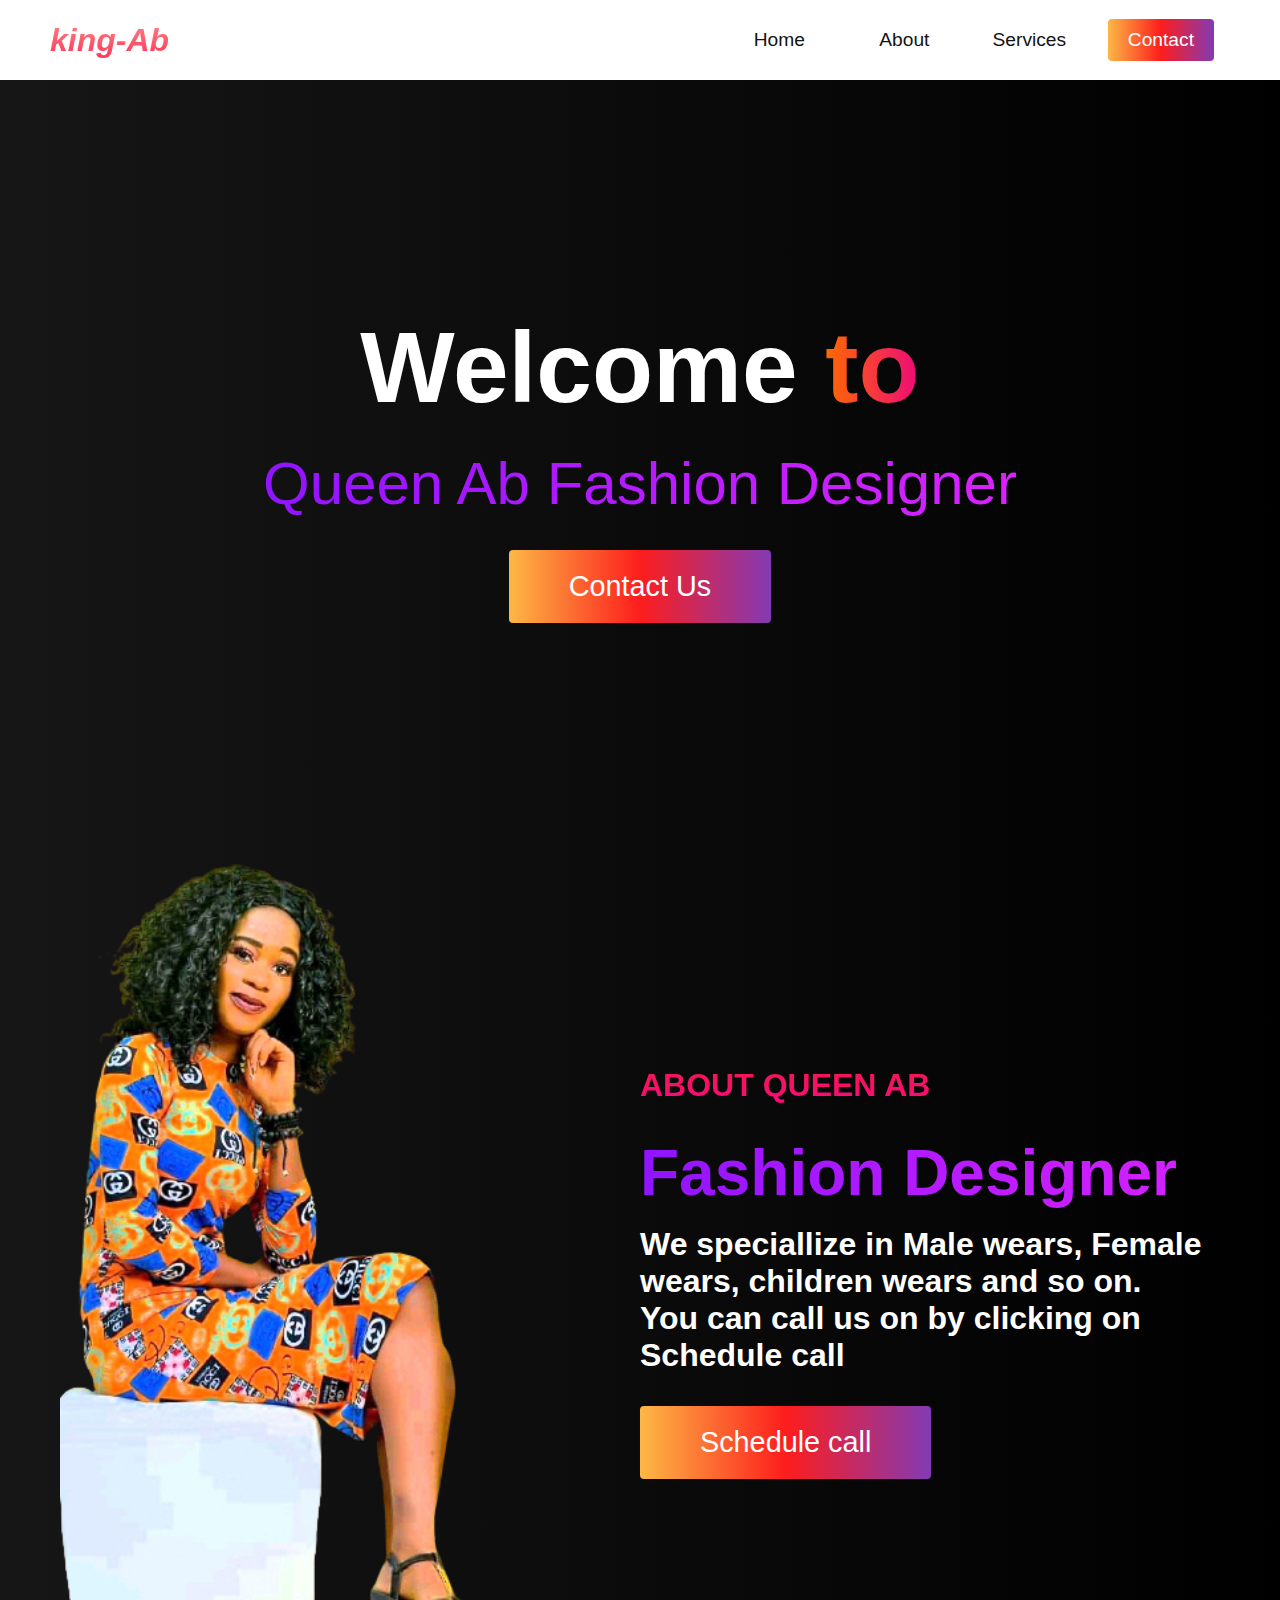
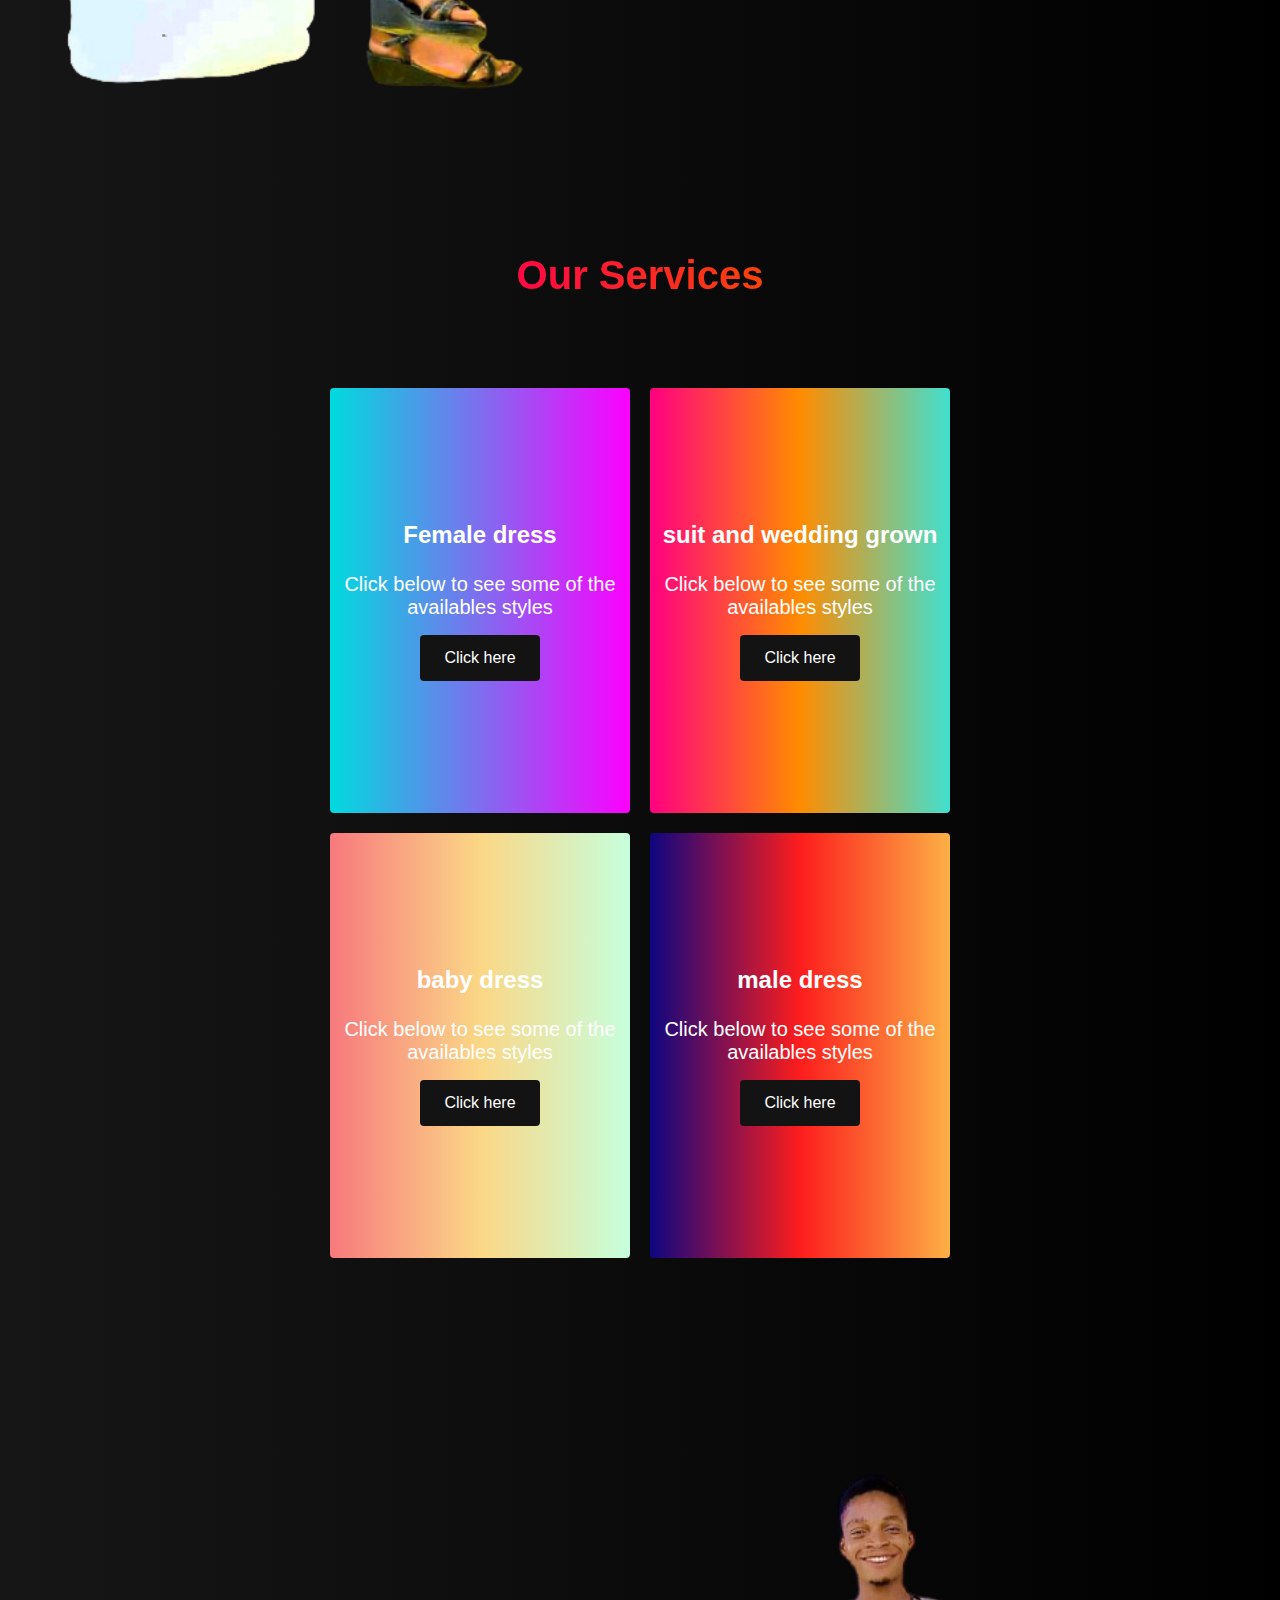
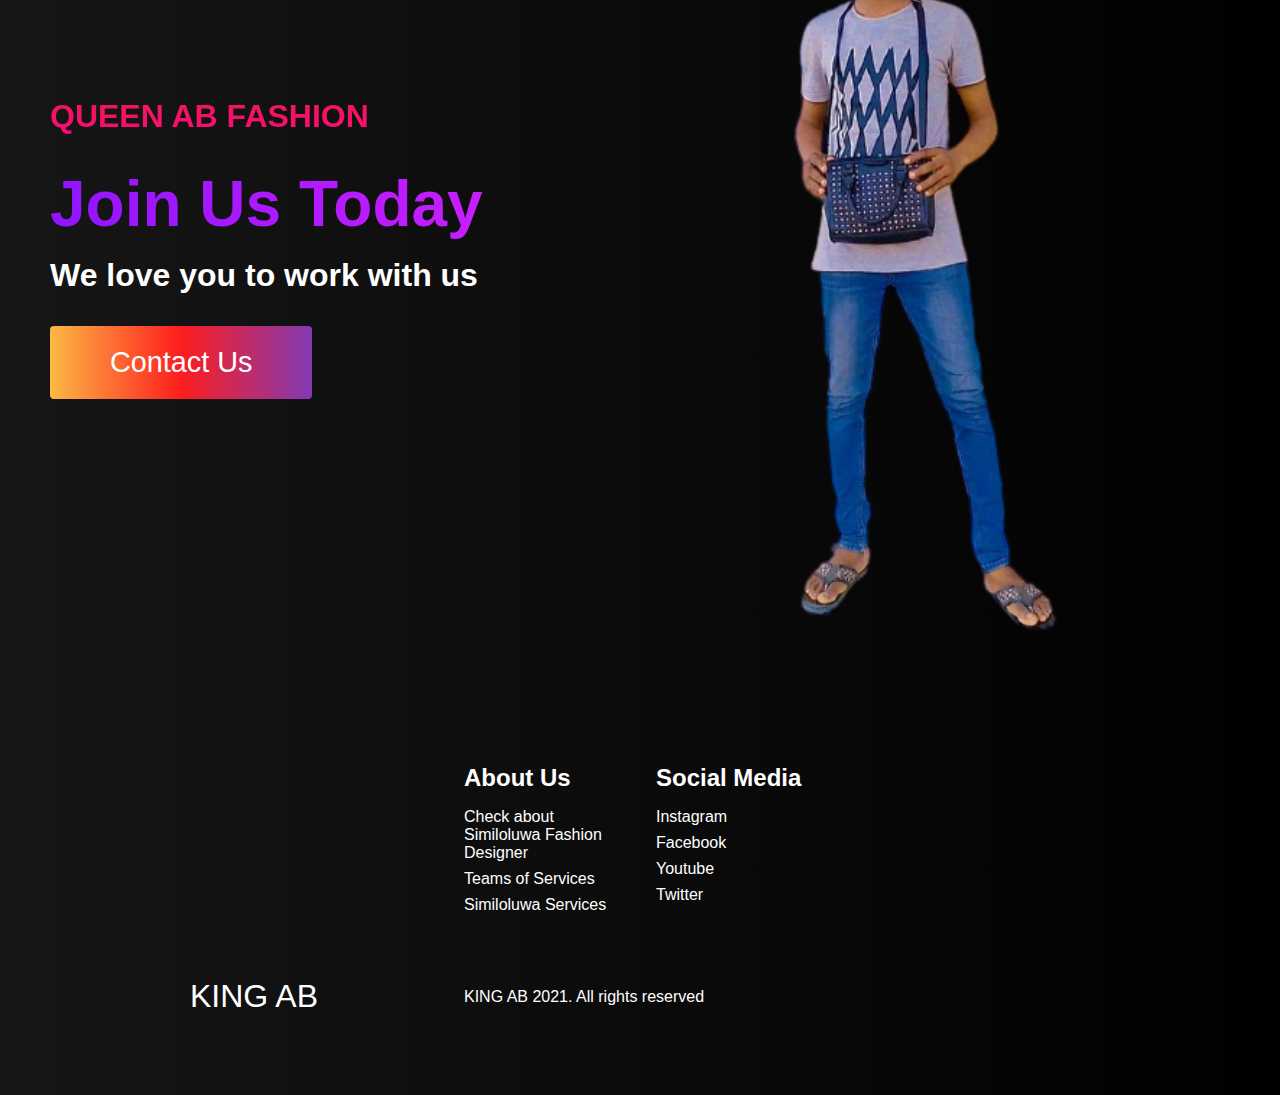
<file: index.html>
<!DOCTYPE html>
<html lang="en">
<head>
    <meta charset="UTF-8">
    <meta http-equiv="X-UA-Compatible" content="IE=edge">
    <meta name="viewport" content="width=device-width, initial-scale=1.0">
    <title>Fashion Home</title>
    <link rel="stylesheet" href="style1.css" />
    <link rel="stylesheet" href="https://pro.fontawesome.com/releases/v5.10.0/css/all.css" integrity="sha384-AYmEC3Yw5cVb3ZcuHtOA93w35dYTsvhLPVnYs9eStHfGJvOvKxVfELGroGkvsg+p" crossorigin="anonymous"/>
    <link rel="icon" href="logo1.png"/>
</head>
<body>
    <!--Navbar section-->
    <nav class="navbar">
        <div class="navbar_container">
            <a href="#home" id="navbar_logo">king-Ab</a>
            <div class="navbar_toggle" id="mobile-menu">
                <span class="bar"></span> <span class="bar"></span>
                <span class="bar"></span>
            </div>
            <ul class="navbar_menu">
                <li class="navbar_item">
                    <a href="#home" class="navbar_links" id="home-page">Home</a>
                </li>
                <li class="navbar_item">
                    <a href="#about" class="navbar_links" id="about-page">About</a>
                </li>
                <li class="navbar_item">
                    <a href="#services" class="navbar_links" id="services-page">Services</a>
                </li>
                <li class="navbar_btn">
                    <a href="contact.html" class="button" id="signup" target="_blank">Contact</a>
                </li>
            </ul>
        </div>
    </nav>

    <!--Hero section-->
    <div class="hero" id="home">
        <div class="hero_container">
            <h1 class="hero_heading">Welcome <span>to</span></h1>
            <p class="hero_description">Queen Ab Fashion Designer</p>
            <button class="main_btn"><a href="contact.html">Contact Us</a></button>
        </div>
    </div>
    <!--About section-->
    <div class="main" id="about">
        <div class="main_container">
            <div class="main_img_container">
                <div class="main_img-card"><img src="Simi.png" class="myimg"/></div>
            </div>
            <div class="main_content">
                <h1>About Queen Ab</h1>
                <h2>Fashion Designer</h2>
                <p>We speciallize in Male wears, Female wears, children wears and so on. <br> You can call us on by clicking on Schedule call</p>
                <button class="main_btn"><a href=tel:+2347043347500>Schedule call</a></button>
            </div>
        </div>
    </div>

    <!--Services section-->
    <div class="services" id="services">
        <h1>Our Services</h1>
        <div class="services_wrapper">
            <div class="services_card">
                <h2>Female dress</h2>
                <p>Click below to see some of the availables styles</p>
                <div class="services_btn"><a href="female.html"><button>Click here</a></button></div>
            </div>
            <div class="services_card">
                <h2>suit and wedding grown</h2>
                <p>Click below to see some of the availables styles</p>
                <div class="services_btn"><button><a href="suit.html">Click here</a></button></div>
            </div>
            <div class="services_card">
                <h2>baby dress</h2>
                <p>Click below to see some of the availables styles</p>
                <div class="services_btn"><button><a href="baby.html">Click here</a></button></div>
            </div>
            <div class="services_card">
                <h2>male dress</h2>
                <p>Click below to see some of the availables styles</p>
                <div class="services_btn"><button><a href="male.html">Click here</a></button></div>
            </div>
        </div>
    </div>

    <!-- Features Section -->
    <div class="main1" id="sign-up">
        <div class="main_container">
            <div class="main_content">
                <h1>Queen Ab Fashion</h1>
                <h2>Join Us Today</h2>
                <p>We love you to work with us</p>
                <button class="main_btn"><a href="contact.html">Contact Us</a></button>
            </div>
            <div class="main_img_container">
                <div class="main_img-card"><img src="afeez4.png" class="myimg"/></div>
            </div>
        </div>
    </div>

    <!-- Footer Section -->
    <div class="footer_container">
        <div class="footer_links">
            <div class="footer_link-wrapper">
                <div class="footer_link-items">
                    <h2>About Us</h2>
                    <a href="/sign-up">Check about Similoluwa Fashion Designer</a>
                    <a href="/sign-up">Teams of Services</a>
                    <a href="/sign-up">Similoluwa Services</a>
                </div>
                <div class="footer_link-items">
                    <h2>Social Media</h2>
                    <a href="/">Instagram</a> <a href="/">Facebook</a>
                    <a href="/">Youtube</a> <a href="/">Twitter</a>
                </div>
            </div>
        </div>
        <section class="social_media">
            <div class="social_media-wrap">
                <div class="footer_logo">
                    <a href="/" id="footer_logo">KING AB</a>
                </div>
                <p class="website_right">KING AB 2021. All rights reserved</p>
                <div class="social_icons">
                    <a href="/" class="social_icon-link" target="_blank"><i class="fab fa-facebook"></i></a>
                    <a href="/" class="social_icon-link"><i class="fab fa-instagram"></i></a>
                    <a href="/" class="social_icon-link"><i class="fab fa-youtube"></i></a>
                    <a href="/" class="social_icon-link"><i class="fab fa-linkedin"></i></a>
                    <a href="/" class="social_icon-link"><i class="fab fa-twitter"></i></a>
                </div>
            </div>
        </section>
    </div>
    <script src="indext.js"></script>
</body>
</html>
</file>
<file: style1.css>
*{
    box-sizing: border-box;
    margin: 0;
    padding: 0;
    font-family: 'kumbh sans', sans-serif;
    scroll-behavior: smooth;
}
.navbar{
    background: #ffffff;
    height: 80px;
    display: flex;
    justify-content: center;
    align-items: center;
    font-size: 1.2rem;
    position: sticky;
    top: 0;
    z-index: 999;
}
.navbar_container{
    display: flex;
    justify-content: space-between;
    height: 80px;
    z-index: 1;
    width: 100%;
    max-width: 1300px;
    margin: 0 auto;
    padding: 0 50px;
}
#navbar_logo{
    font-family: 'CentSchbkCyrill BT', sans-serif;
    font-weight: bold;
    font-style: italic;
    background-color: #ff8177;
    background-image: linear-gradient(to top, #ff0844 0%, #ffb199 100%);
    background-size: 100%;
    -webkit-background-clip: text;
    -moz-background-clip: text;
    -webkit-text-fill-color: transparent;
    -moz-text-fill-color: transparent;
    display: flex;
    align-items: center;
    cursor: pointer;
    text-decoration: none;
    font-size: 2rem;
}
.navbar_menu{
    display: flex;
    align-items: center;
    list-style: none;
}

.navbar_item{
    height: 80px;
}
.navbar_links{
    color: #131313;
    display: flex;
    align-items: center;
    justify-content: center;
    width: 125px;
    text-decoration: none;
    height: 100%;
    transition: all 0.3s ease;
}
.navbar_btn{
    display: flex;
    justify-content: center;
    align-items: center;
    padding: 0 1rem;
    width: 100%;
}
.button{
    display: flex;
    justify-content: center;
    align-items: center;
    text-decoration: none;
    padding: 10px 20px;
    height: 100%;
    width: 100%;
    border: none;
    outline: none;
    border-radius: 4px;
    background: #833ab4;
    background: -webkit-linear-gradient(to right, #fcb845, #fd1d1d, #833ab4);
    background: linear-gradient(to right, #fcb845, #fd1d1d, #833ab4);
    color: #fff;
    transition: all 0.3s ease;
}
.navbar_links:hover{
    color: #9518fc;
    transition: all 0.3s ease;
}


@media screen and (max-width: 720px){
    .navbar_container{
        display: flex;
        justify-content: space-between;
        height: 80px;
        z-index: 1;
        width: 100%;
        max-width: 1300px;
        padding: 0;
    }
    .navbar_menu{
        display: grid;
        grid-template-columns: auto;
        margin: 0;
        width: 100%;
        position: absolute;
        top: -1000px;
        opacity: 1;
        transition: all 0.5s ease;
        z-index: 1;
    }
    .navbar_menu.active{
        background: #fff;
        top: 100%;
        opacity: 1;
        transition: all 0.5s ease;
        z-index: 99;
        height: 60vh;
        font-size: 1.6rem;

    }

    #navbar_logo{
        padding-left: 25px;

    }
    .navbar_toggle .bar{
        width: 25px;
        height: 3px;
        margin: 5px auto;
        transition: all 0.3s ease-in-out;
        background: #050505;
    }
    .navbar_item{
        width: 100%;
    }
    .navbar_links{
        text-align: center;
        padding: 2rem;
        width: 100%;
        display: table;
    }
    .navbar_btn{
        padding-bottom: 2rem;
    }
    .button{
        display: flex;
        justify-content: center;
        align-items: center;
        width: 80%;
        height: 80px;
        margin: 0;
    }
    #mobile-menu{
        color: #fff;
        position: absolute;
        top: 20%;
        right: 5%;
        transform: translate(5%, 20%);
    }
    .navbar_toggle .bar{
        display: block;
        cursor: pointer;
    }
}
#mobile-menu.is-active .bar:nth-child(2){
    opacity: 0;
}
#mobile-menu.is-active .bar:nth-child(1){
    transform: translateY(8px) rotate(45deg);
}
#mobile-menu.is-active .bar:nth-child(3){
    transform: translateY(-8px) rotate(-45deg);
}

/*hero section*/
.hero{
    background: #000000;
    background: linear-gradient(to right, #161616, #000000);
    background-position: center;
    background-size: cover;
    padding: 200px;
}
.hero_container{
    display: flex;
    flex-direction: column;
    justify-content: center;
    align-items: center;
    max-width: 1200px;
    margin: 0 auto;
    height: 90%;
    text-align: center;
    padding: 30px;
}
.hero_heading{
    font-size: 100px;
    margin-bottom: 24px;
    color: #fff;
}
.hero_heading span{
    background: -webkit-linear-gradient(to right, #ff6a00, #ee0979);
    background: linear-gradient(to right, #ff6a00, #ee0979);
    background-size: 100%;
    -webkit-background-clip: text;
    -moz-background-clip: text;
    -webkit-text-fill-color: transparent;
    -moz-text-fill-color:transparent;

}
.hero_description{
    font-size: 60px;
    background: #da22ff;
    background: -webkit-linear-gradient(to right, #9114ff, #da22ff);
    background: linear-gradient(to right, #9114ff, #da22ff);
    background-size: 100%;
    -webkit-background-clip: text;
    -moz-background-clip: text;
    -webkit-text-fill-color: transparent;
    -moz-text-fill-color:transparent;

}
.heighlight{
    border-bottom: 4px solid rgb(132, 0, 255);
}
@media screen and (max-width:720px){
    .hero{
        align-items: center;
        justify-content: center;
        width: 100%;
        margin: 0 auto;
        padding: 100px;
        height: 100%;
    }
    .hero_heading{
        font-size: 60px;

    }
    .hero_description{
        font-size: 40px;
    }
}
/*About section*/
.main{
    background-color: #000000;
    background: linear-gradient(to right, #161616, #000000);
   /*background-image: url('backg1.jpg');*/
    background-position: center;
    background-size: cover;
    padding: 10rem 0;
}
.main_container{
    display: grid;
    grid-template-columns: 1fr 1fr;
    align-items: center;
    justify-content: center;
    margin: 0 auto;
    height: 90%;
    z-index: 1;
    width: 100%;
    max-width: 1300px;
    padding: 0 50px;
}
.main_content{
    color: #fff;
    width: 100%;

}
.myimg{
    font-size: 14rem;
}
#card-2{
    background: #ff512f;
    background: -webkit-linear-gradient(to right, #dd2476, #ff512f);
    background: linear-gradient(to right, #dd2476, #ff512f);
}
.main_content h1{
    font-size: 2rem;
    background-color: #fe3b6f;
    background-image: linear-gradient(to top, #ff087b 0%, #ed1a52 100%);
    background-size: 100%;
    -webkit-background-clip: text;
    -moz-background-clip: text;
    -webkit-text-fill-color: transparent;
    -moz-text-fill-color: transparent;
    text-transform: uppercase;
    margin-bottom: 32px
}
.main_content h2{
    font-size: 4rem;
    background: #ff1877;
    background: -webkit-linear-gradient(to right, #9114ff, #da22ff);
    background: linear-gradient(to right, #9114ff, #da22ff);
    background-size: 100%;
    -webkit-background-clip: text;
    -moz-background-clip: text;
    -webkit-text-fill-color: transparent;
    -moz-text-fill-color:transparent;
}
.main_content p{
    margin-top: 1rem;
    font-size: 2rem;
    font-weight: 700;
}
.main_btn{
    font-size: 1.8rem;
    background: #833ab4;
    background: -webkit-linear-gradient(to right, #fcb845, #fd1d1d, #833ab4);
    background: linear-gradient(to right, #fcb845, #fd1d1d, #833ab4);
    padding: 20px 60px;
    border: none;
    border-radius: 4px;
    margin-top: 2rem;
    cursor: pointer;
    position: relative;
    transition: all 0.35s;
    outline: none;
}
.main_btn a{
    position: relative;
    z-index: 2;
    color: #fff;
    text-decoration: none;
}
.main_btn:after{
    position: absolute;
    content: '';
    top: 0;
    left: 0;
    width: 0;
    height: 100%;
    background: #ff1ead;
    transition: all 0.35s;
    border-radius: 4px;
}
.main_btn:hover {
    color:#fff;
}
.main_btn:hover::after {
    width: 100%;
}
.main_img-container {
    text-align: center;
}
.main_img-card {
    margin: 10px;
    height: 500px;
    width: 500px;
    border-radius: 4px;
    display: flex;
    flex-direction: column;
    justify-content: center;
    /*color: #fff;
    background-image: linear-gradient(to right, #00dbde 0%, #fc00ff 100%);
    */
}

/*.fa-layer-group, .fa-users {
    font-size: 14rem;
}*/

/*mobile Responsive*/
@media screen and (max-width: 720px){
    .main_container{
        display: grid;
        grid-template-columns: 1fr;
        align-items: center;
        justify-content: center;
        width: 100%;
        margin: 0 auto;
        height: 100%;
    }

    .main_img-container{
        display: flex;
        justify-content: center;
    }

    .main_img-card{
        height: 425px;
        width: 425px;
    }

    .main_content{
        text-align: center;
        margin-bottom: 4rem;
    }

    .main_content h1{
        font-size: 2.5rem;
        margin-top: 2rem;
    }

    .main_content h2{
        font-size: 3rem;
    }

    .main_content p{
        margin-top: 1rem;
        font-size: 1.5rem;
    }
}

@media screen and (max-width: 480px){
    .main_img-card{
        width: 250px;
        height: 250px;
    }

    .myimg{
        font-size: 4rem;
    }

    .main_content h1{
        font-size: 2rem;
        margin-top: 3rem;
    }

    .main_content h2{
        font-size: 2rem;
    }

    .main_content p{
        margin-top: 2rem;
    }

    .main_btn{
        padding: 12px 36px;
        margin: 2.5rem 0;
    }
}

/*Services Section*/
.services{
    background: #131313;
    background: linear-gradient(to right, #161616, #000000);
    display: flex;
    flex-direction: column;
    justify-content: center;
    align-items: center;
    height: 100%;
    padding: 10rem 0;
}

.services h1{
    background-color: #ff8177;
    background-image: linear-gradient(to right, #ff0844 0%, #f8420b 100%);
    background-size: 100%;
    -webkit-background-clip: text;
    -moz-background-clip: text;
    -webkit-text-fill-color: transparent;
    -moz-text-fill-color: transparent;
    margin-bottom: 5rem;
    font-size: 2.5rem;
}
.services_wrapper {
    display: grid;
    grid-template-columns: 1fr 1fr 1fr 1fr;
    grid-template-rows: 1fr;
}
.services_card {
    margin: 10px;
    height: 425px;
    width: 300px;
    border-radius: 4px;
    display: flex;
    flex-direction: column;
    justify-content: center;
    color: #fff;
    background-image: linear-gradient(to right, #00dbde 0%, #fc00ff 100%);
    transition: 0.3s ease-in;
}

.services_card:nth-child(2) {
    background: #40E0D0;  /* fallback for old browsers */
    background: -webkit-linear-gradient(to right, #FF0080, #FF8C00, #40E0D0);  /* Chrome 10-25, Safari 5.1-6 */
    background: linear-gradient(to right, #FF0080, #FF8C00, #40E0D0); /* W3C, IE 10+/ Edge, Firefox 16+, Chrome 26+, Opera 12+, Safari 7+ */    

}
.services_card:nth-child(3) {
    background: #C6FFDD;  /* fallback for old browsers */
    background: -webkit-linear-gradient(to right, #f7797d, #FBD786, #C6FFDD);  /* Chrome 10-25, Safari 5.1-6 */
    background: linear-gradient(to right, #f7797d, #FBD786, #C6FFDD); /* W3C, IE 10+/ Edge, Firefox 16+, Chrome 26+, Opera 12+, Safari 7+ */
    
}
.services_card:nth-child(4) {
    background: #833ab4;  /* fallback for old browsers */
    background: -webkit-linear-gradient(to left, #fcb045, #fd1d1d, #0b0925);  /* Chrome 10-25, Safari 5.1-6 */
    background: linear-gradient(to left, #fcb045, #fd1d1d, #0e0680); /* W3C, IE 10+/ Edge, Firefox 16+, Chrome 26+, Opera 12+, Safari 7+ */
    
}

.services_card h2 {
    text-align: center;
}
.services_card p{
    text-align: center;
    margin-top: 24px;
    font-size: 20px;
}

.services_btn {
    display: flex;
    justify-content: center;
    margin-top: 16px;
}

.services_card button {
    color: #fff;
    padding: 14px 24px;
    border: none;
    outline: none;
    border-radius: 4px;
    background: #131313;
    font-size: 1rem;
}

.services_card button:hover {
    cursor: pointer;
}

.services_card:hover {
    transform: scale(1.075);
    transform: 0.3s ease-in;
    cursor: pointer;
}

@media screen and (max-width: 1300px) {
    .services_wrapper{
        grid-template-columns: 1fr 1fr;
    }
}

@media screen and (max-width: 768px){
    .services_wrapper{
        grid-template-columns: 1fr;
    }
}

/*Feature section*/
.main1{
    background-color: #131313;
    background: linear-gradient(to right, #161616, #000000);
    /* background-image: url('backg1.jpg'); */
    background-position: center;
    background-size: cover;
    padding: 10rem 0;
}

.fa-layer-group, .fa-users {
    font-size: 14rem;
}

@media screen and (max-width: 480px){
    .main_img-card1{
        width: 250px;
        height: 250px;
    }

    .fa-layer-group, .fa-users {
        font-size: 14rem;
    }

   
}


/* Footer CSS */
.footer_container{
    background-color: #131313;
    background: linear-gradient(to right, #161616, #000000);
    padding: 5rem 0;
    display: flex;
    flex-direction: column;
    justify-content: center;
    align-items: center;
}

#footer_logo{
    color: #fff;
    display: flex;
    align-items: center;
    cursor: pointer;
    text-decoration: none;
    font-size: 2rem;
}

.footer_links{
    width: 100%;
    max-width: 1000px;
    display: flex;
    justify-content: center;
}

.footer_link-wrapper{
    display: flex;
}

.footer_link-items{
    display: flex;
    flex-direction: column;
    align-items: flex-start;
    margin: 16px;
    text-align: left;
    width: 160px;
    box-sizing: border-box;
}

.footer_link-items h2{
    margin-bottom: 16px;
    color: #fff;
}

.footer_link-items a{
    color: #fff;
    text-decoration: none;
    margin-bottom: 0.5rem;
    transition: 0.3 ease-out;
}

.footer_link-items a:hover{
    color: #e9e9e9;
    transition: 0.3 ease-out;
}

.social_icon-link{
    color: #fff;
    font-size: 24px;
}

.social_media{
    max-width: 1000px;
    width: 100%;
    
}

.social_media-wrap{
    display: flex;
    justify-content: space-between;
    align-items: center;
    width: 90%;
    max-width: 1000px;
    margin: 40px auto 0 auto;
}

.social_icons{
    display: flex;
    justify-content: space-between;
    align-items: center;
    width: 240px;
}

.website_right{
    color: #fff;
}

@media screen and (max-width: 820px) {
    .footer_links{
        padding-top: 2rem;
    }

    #footer_logo{
        margin-bottom: 2rem;
    }

    .website_right{
        margin-bottom: 2rem;
    }

    .footer_link-wrapper{
        flex-direction: column;
    }

    .social_media-wrap{
        flex-direction: column;
    }
}

@media screen and (max-width: 480px) {
    .footer_link-items{
        margin: 0;
        padding: 10px;
        width: 100%;
    }
}

a{
    text-decoration: none;
    color: #fff;
 }
</file>
